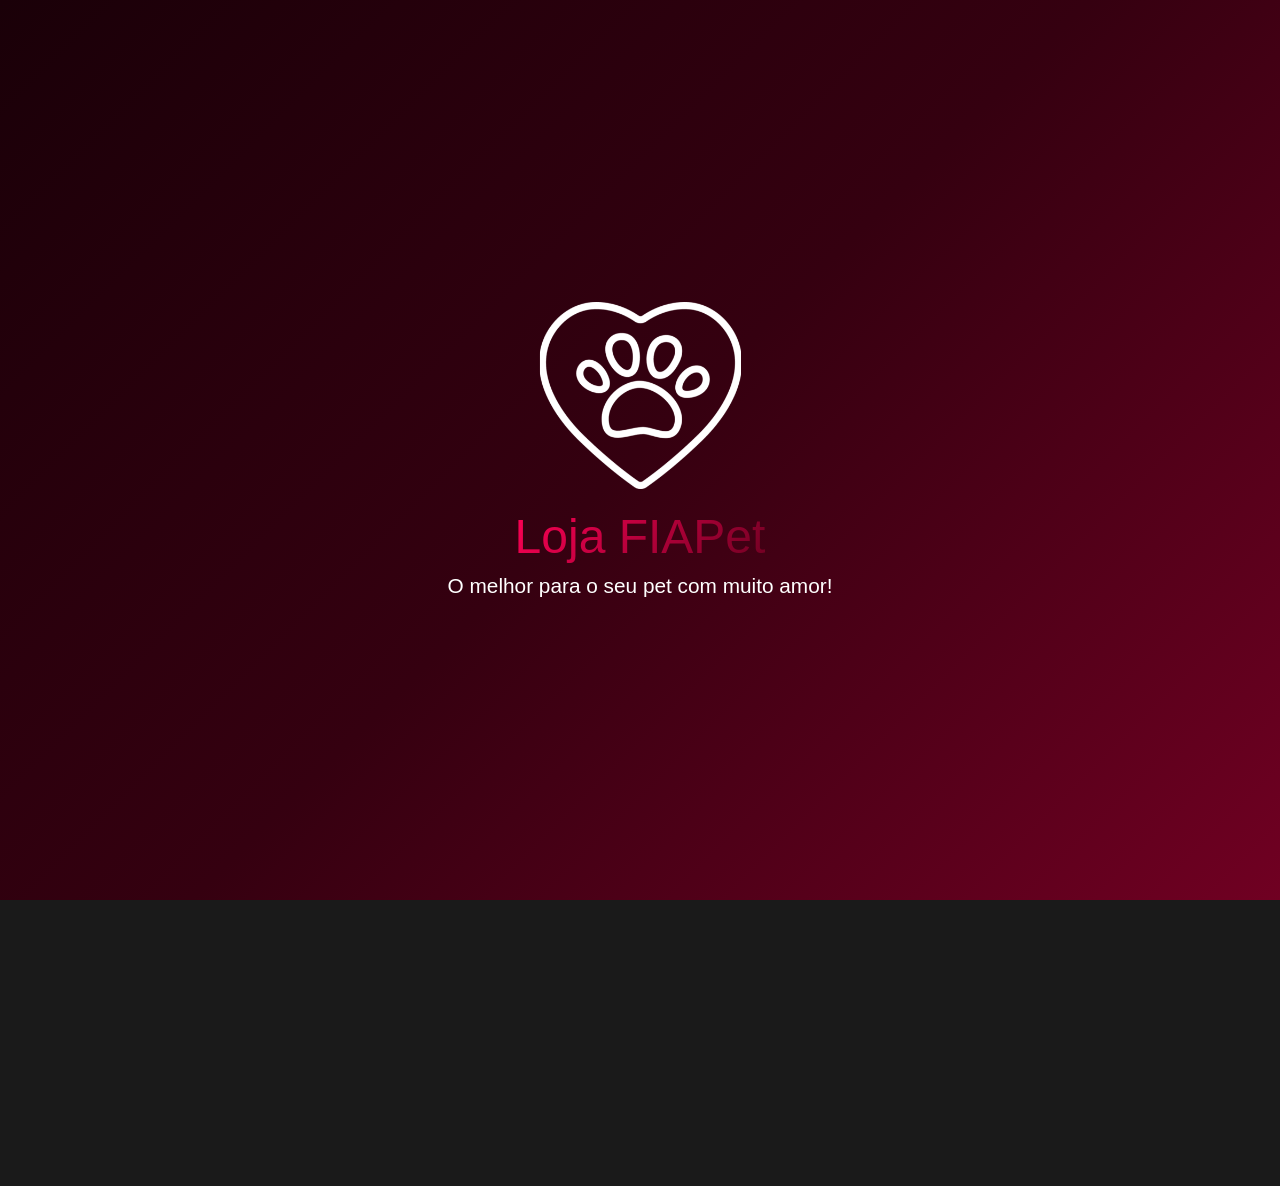
<file: index.html>
<!DOCTYPE html>
<html lang="pt-BR">
<head>
    <meta charset="UTF-8">
    <meta name="viewport" content="width=device-width, initial-scale=1.0">
    <meta name="description" content="FIAPet - A loja completa para o seu pet. Produtos, acessórios e serviços com qualidade e amor.">
    <link rel="stylesheet" href="./src/css/estilo.css">
    <title>Loja FIAPet</title>
</head>
<body>

    <div id="inicio">
        <img src="./src/assets/logo.png" alt="FIAPet" id="imghero">
        <p id="titulo">Loja FIAPet</p>
        <p id="frase">O melhor para o seu pet com muito amor!</p>
    </div>

    <div id="content">
        <header>
            <div class="logo-titulo">
                <img src="./src/assets/logo.png" alt="Logo FIAPet" id="logo">
                <span>FIAPet</span>
            </div>
            <nav>
                <ul>
                    <li><a href="./index.html">Home</a></li>
                    <li><a href="./src/pages/portfolio.html">Produtos</a></li>
                    <li><a href="./src/pages/sobre.html">Sobre</a></li>
                    <li><a href="./src/pages/contato.html">Contato</a></li>
                </ul>
            </nav>
        </header>

        <main>
            <section class="hero-section">
                <h1>Bem-vindo à FIAPet</h1>
                <p>O melhor para o seu pet com o carinho que ele merece. Produtos, serviços e muito amor em um só lugar.</p>
                <div class="nav-cards">
                    <a href="./index.html" class="nav-card">
                        <span class="icon">🏠</span>
                        Home
                    </a>
                    <a href="./src/pages/portfolio.html" class="nav-card">
                        <span class="icon">🛍️</span>
                        Produtos
                    </a>
                    <a href="./src/pages/sobre.html" class="nav-card">
                        <span class="icon">🐾</span>
                        Sobre
                    </a>
                    <a href="./src/pages/contato.html" class="nav-card">
                        <span class="icon">📞</span>
                        Contato
                    </a>
                </div>
            </section>
        </main>

        <footer>
            <div class="footer-grid">
                <div class="footer-col">
                    <h4>FIAPet</h4>
                    <p>A loja completa para o seu melhor amigo. Qualidade, amor e cuidado em cada produto.</p>
                </div>
                <div class="footer-col">
                    <h4>Contato</h4>
                    <p>📞 (11) 9 9999-9999</p>
                    <a href="mailto:contato@fiapet.com.br">✉️ contato@fiapet.com.br</a>
                    <p>📍 São Paulo, SP</p>
                </div>
                <div class="footer-col">
                    <h4>Links</h4>
                    <a href="./index.html">Home</a>
                    <a href="./src/pages/portfolio.html">Produtos</a>
                    <a href="./src/pages/sobre.html">Sobre</a>
                    <a href="./src/pages/contato.html">Contato</a>
                </div>
                <div class="footer-col">
                    <h4>Redes Sociais</h4>
                    <div class="footer-social">
                        <a href="#" class="social-link" title="Instagram">📷</a>
                        <a href="#" class="social-link" title="Facebook">📘</a>
                        <a href="#" class="social-link" title="WhatsApp">💬</a>
                    </div>
                </div>
            </div>
            <div class="footer-copy">
                &copy; 2026 Loja FIAPet — Todos os direitos reservados
            </div>
        </footer>
    </div>

    <script src="./src/js/script.js"></script>
</body>
</html>
</file>
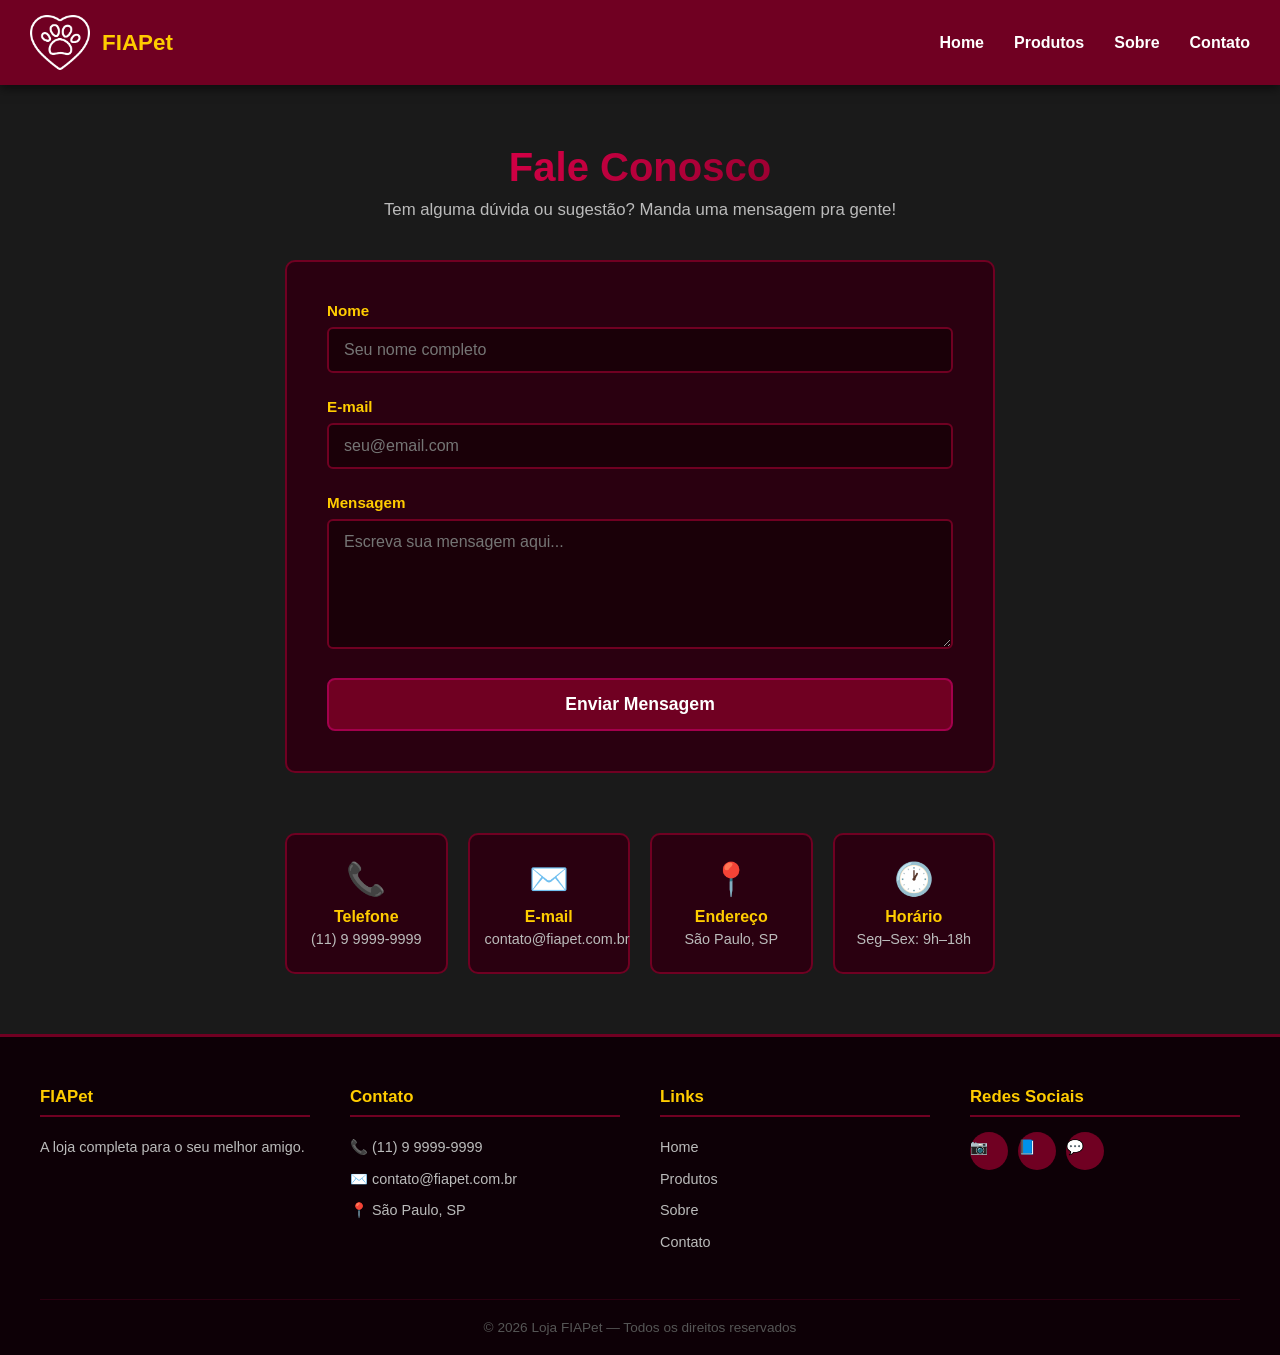
<file: src/pages/contato.html>
<!DOCTYPE html>
<html lang="pt-BR">
<head>
    <meta charset="UTF-8">
    <meta name="viewport" content="width=device-width, initial-scale=1.0">
    <meta name="description" content="Entre em contato com a FIAPet. Envie sua mensagem, dúvida ou sugestão pelo nosso formulário.">
    <link rel="stylesheet" href="../css/estilo.css">
    <title>Contato — FIAPet</title>
</head>
<body>

    <header>
        <div class="logo-titulo">
            <img src="../assets/logo.png" alt="Logo FIAPet" id="logo">
            <span>FIAPet</span>
        </div>
        <nav>
            <ul>
                <li><a href="../../index.html">Home</a></li>
                <li><a href="./portfolio.html">Produtos</a></li>
                <li><a href="./sobre.html">Sobre</a></li>
                <li><a href="./contato.html">Contato</a></li>
            </ul>
        </nav>
    </header>

    <main>
        <section class="contato-section">
            <h1>Fale Conosco</h1>
            <p class="subtitulo">Tem alguma dúvida ou sugestão? Manda uma mensagem pra gente!</p>

            <form class="form-contato" id="form-contato" novalidate>
                <div class="form-group">
                    <label for="nome">Nome</label>
                    <input type="text" id="nome" name="nome" placeholder="Seu nome completo">
                </div>
                <div class="form-group">
                    <label for="email">E-mail</label>
                    <input type="email" id="email" name="email" placeholder="seu@email.com">
                </div>
                <div class="form-group">
                    <label for="descricao">Mensagem</label>
                    <textarea id="descricao" name="descricao" placeholder="Escreva sua mensagem aqui..."></textarea>
                </div>
                <button type="submit" class="btn-enviar">Enviar Mensagem</button>
                <p id="form-msg" class="form-msg"></p>
            </form>
        </section>

        <div class="contato-info">
            <div class="info-card">
                <div class="icon">📞</div>
                <h3>Telefone</h3>
                <p>(11) 9 9999-9999</p>
            </div>
            <div class="info-card">
                <div class="icon">✉️</div>
                <h3>E-mail</h3>
                <p>contato@fiapet.com.br</p>
            </div>
            <div class="info-card">
                <div class="icon">📍</div>
                <h3>Endereço</h3>
                <p>São Paulo, SP</p>
            </div>
            <div class="info-card">
                <div class="icon">🕐</div>
                <h3>Horário</h3>
                <p>Seg–Sex: 9h–18h</p>
            </div>
        </div>
    </main>

    <footer>
        <div class="footer-grid">
            <div class="footer-col">
                <h4>FIAPet</h4>
                <p>A loja completa para o seu melhor amigo.</p>
            </div>
            <div class="footer-col">
                <h4>Contato</h4>
                <p>📞 (11) 9 9999-9999</p>
                <a href="mailto:contato@fiapet.com.br">✉️ contato@fiapet.com.br</a>
                <p>📍 São Paulo, SP</p>
            </div>
            <div class="footer-col">
                <h4>Links</h4>
                <a href="../../index.html">Home</a>
                <a href="./portfolio.html">Produtos</a>
                <a href="./sobre.html">Sobre</a>
                <a href="./contato.html">Contato</a>
            </div>
            <div class="footer-col">
                <h4>Redes Sociais</h4>
                <div class="footer-social">
                    <a href="#" class="social-link" title="Instagram">📷</a>
                    <a href="#" class="social-link" title="Facebook">📘</a>
                    <a href="#" class="social-link" title="WhatsApp">💬</a>
                </div>
            </div>
        </div>
        <div class="footer-copy">
            &copy; 2026 Loja FIAPet — Todos os direitos reservados
        </div>
    </footer>

    <script src="../js/script.js"></script>
</body>
</html>
</file>
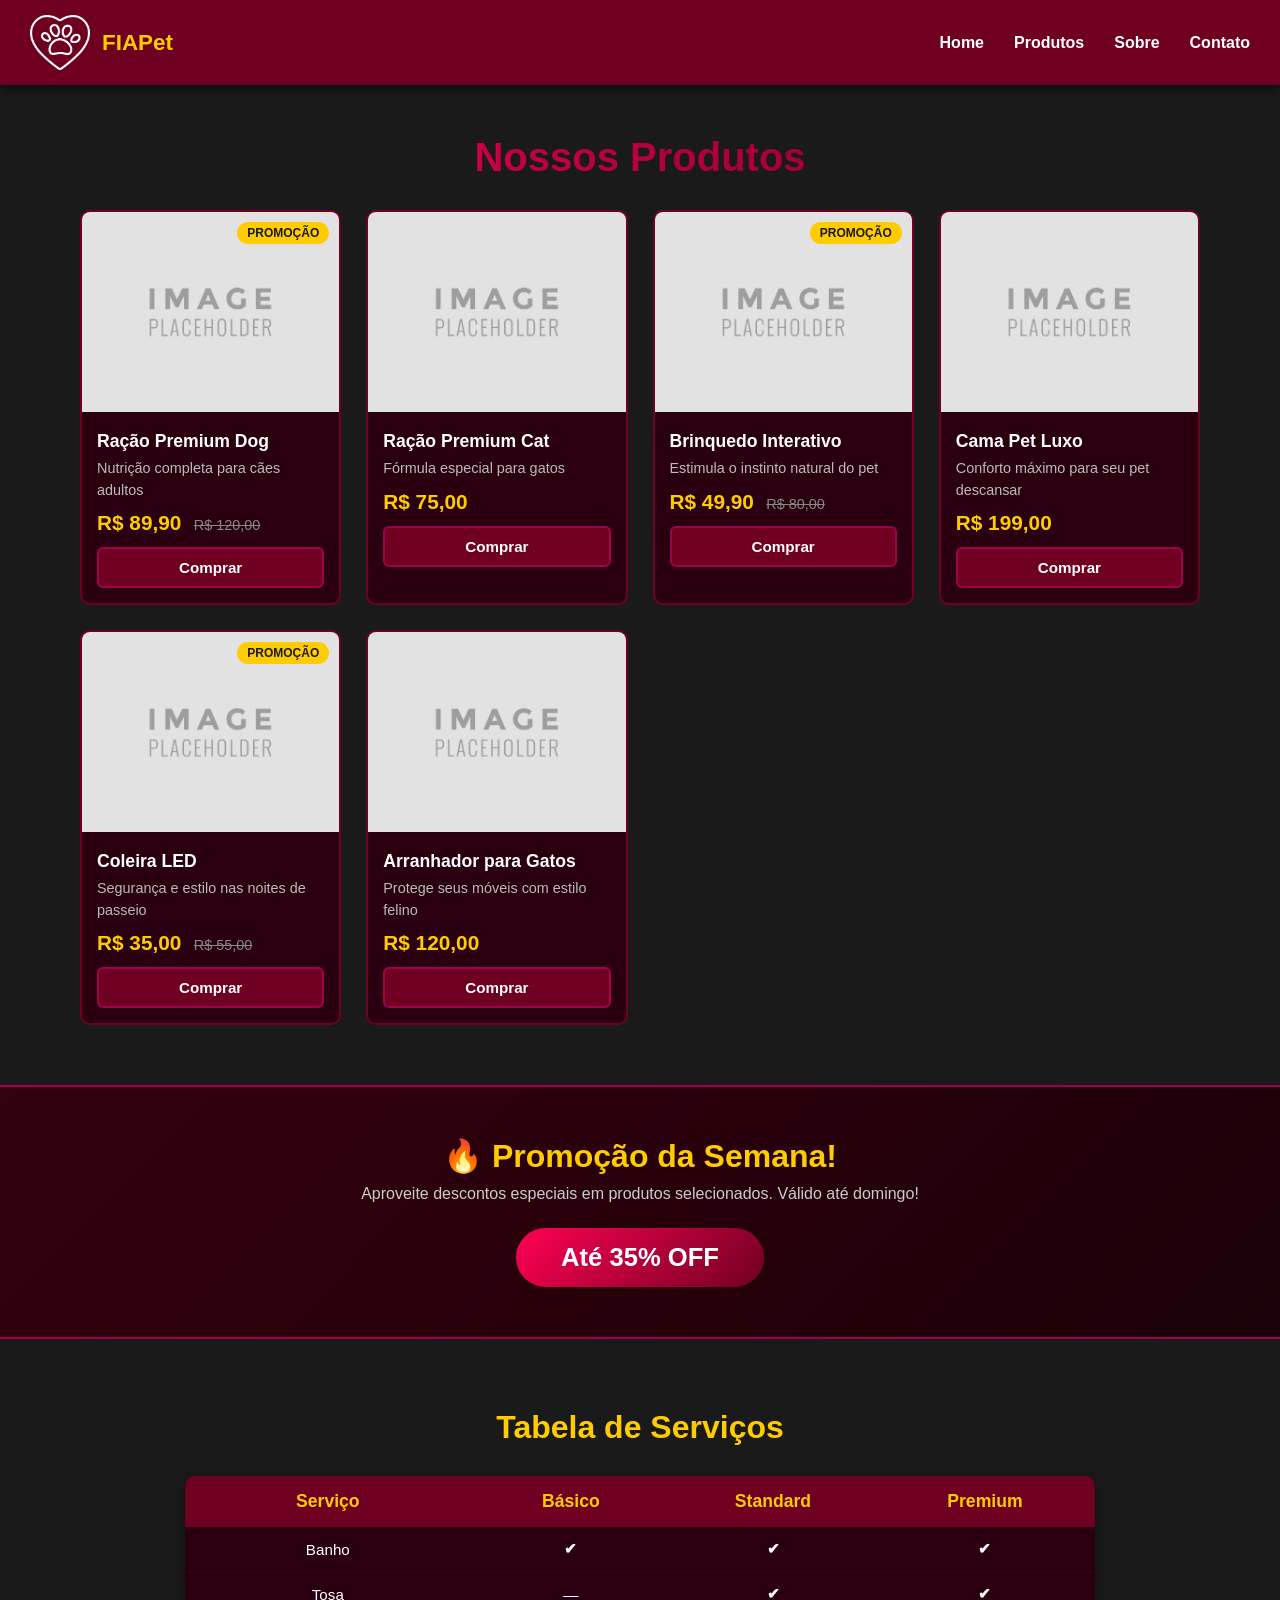
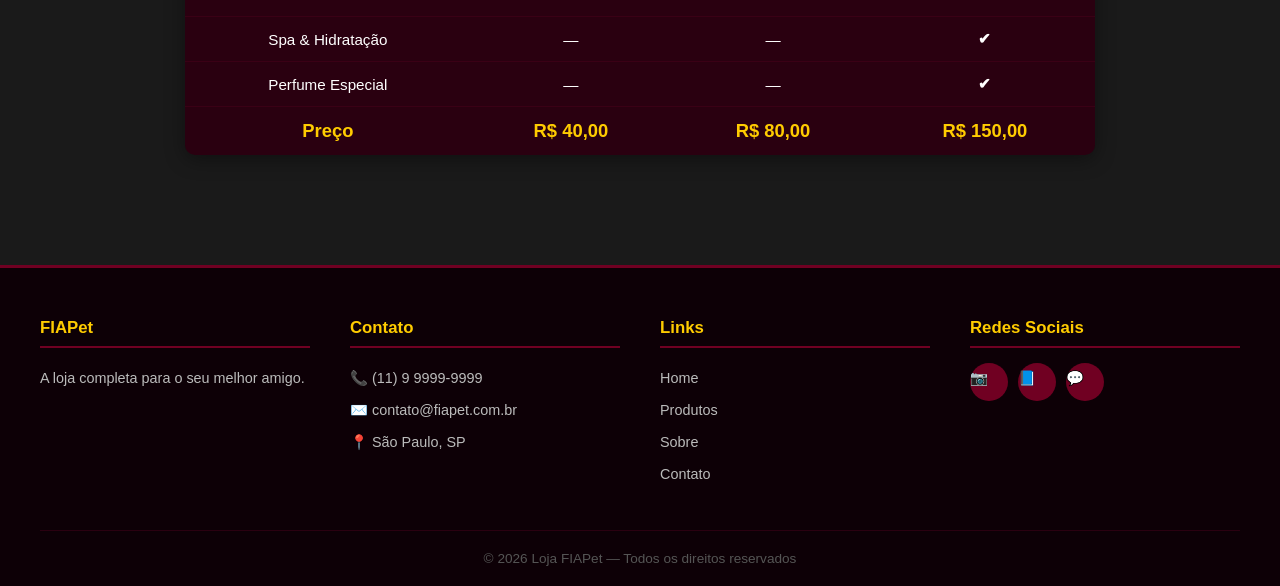
<file: src/pages/portfolio.html>
<!DOCTYPE html>
<html lang="pt-BR">
<head>
    <meta charset="UTF-8">
    <meta name="viewport" content="width=device-width, initial-scale=1.0">
    <meta name="description" content="Confira os produtos, promoções e serviços da FIAPet. Tudo que o seu pet precisa em um só lugar.">
    <link rel="stylesheet" href="../css/estilo.css">
    <title>Produtos — FIAPet</title>
</head>
<body>

    <header>
        <div class="logo-titulo">
            <img src="../assets/logo.png" alt="Logo FIAPet" id="logo">
            <span>FIAPet</span>
        </div>
        <nav>
            <ul>
                <li><a href="../../index.html">Home</a></li>
                <li><a href="./portfolio.html">Produtos</a></li>
                <li><a href="./sobre.html">Sobre</a></li>
                <li><a href="./contato.html">Contato</a></li>
            </ul>
        </nav>
    </header>

    <main>
        <h1 class="page-title">Nossos Produtos</h1>

        <div id="container" class="cards-grid"></div>

        <section class="promo-section">
            <h2>🔥 Promoção da Semana!</h2>
            <p>Aproveite descontos especiais em produtos selecionados. Válido até domingo!</p>
            <span class="promo-badge">Até 35% OFF</span>
        </section>

        <section class="tabela-section">
            <h2>Tabela de Serviços</h2>
            <table class="tabela-precos">
                <thead>
                    <tr>
                        <th>Serviço</th>
                        <th>Básico</th>
                        <th>Standard</th>
                        <th>Premium</th>
                    </tr>
                </thead>
                <tbody>
                    <tr>
                        <td>Banho</td>
                        <td class="check">✔</td>
                        <td class="check">✔</td>
                        <td class="check">✔</td>
                    </tr>
                    <tr>
                        <td>Tosa</td>
                        <td class="cross">—</td>
                        <td class="check">✔</td>
                        <td class="check">✔</td>
                    </tr>
                    <tr>
                        <td>Spa & Hidratação</td>
                        <td class="cross">—</td>
                        <td class="cross">—</td>
                        <td class="check">✔</td>
                    </tr>
                    <tr>
                        <td>Perfume Especial</td>
                        <td class="cross">—</td>
                        <td class="cross">—</td>
                        <td class="check">✔</td>
                    </tr>
                    <tr>
                        <td>Preço</td>
                        <td>R$ 40,00</td>
                        <td>R$ 80,00</td>
                        <td>R$ 150,00</td>
                    </tr>
                </tbody>
            </table>
        </section>
    </main>

    <footer>
        <div class="footer-grid">
            <div class="footer-col">
                <h4>FIAPet</h4>
                <p>A loja completa para o seu melhor amigo.</p>
            </div>
            <div class="footer-col">
                <h4>Contato</h4>
                <p>📞 (11) 9 9999-9999</p>
                <a href="mailto:contato@fiapet.com.br">✉️ contato@fiapet.com.br</a>
                <p>📍 São Paulo, SP</p>
            </div>
            <div class="footer-col">
                <h4>Links</h4>
                <a href="../../index.html">Home</a>
                <a href="./portfolio.html">Produtos</a>
                <a href="./sobre.html">Sobre</a>
                <a href="./contato.html">Contato</a>
            </div>
            <div class="footer-col">
                <h4>Redes Sociais</h4>
                <div class="footer-social">
                    <a href="#" class="social-link" title="Instagram">📷</a>
                    <a href="#" class="social-link" title="Facebook">📘</a>
                    <a href="#" class="social-link" title="WhatsApp">💬</a>
                </div>
            </div>
        </div>
        <div class="footer-copy">
            &copy; 2026 Loja FIAPet — Todos os direitos reservados
        </div>
    </footer>

    <script src="../js/script.js"></script>
</body>
</html>
</file>
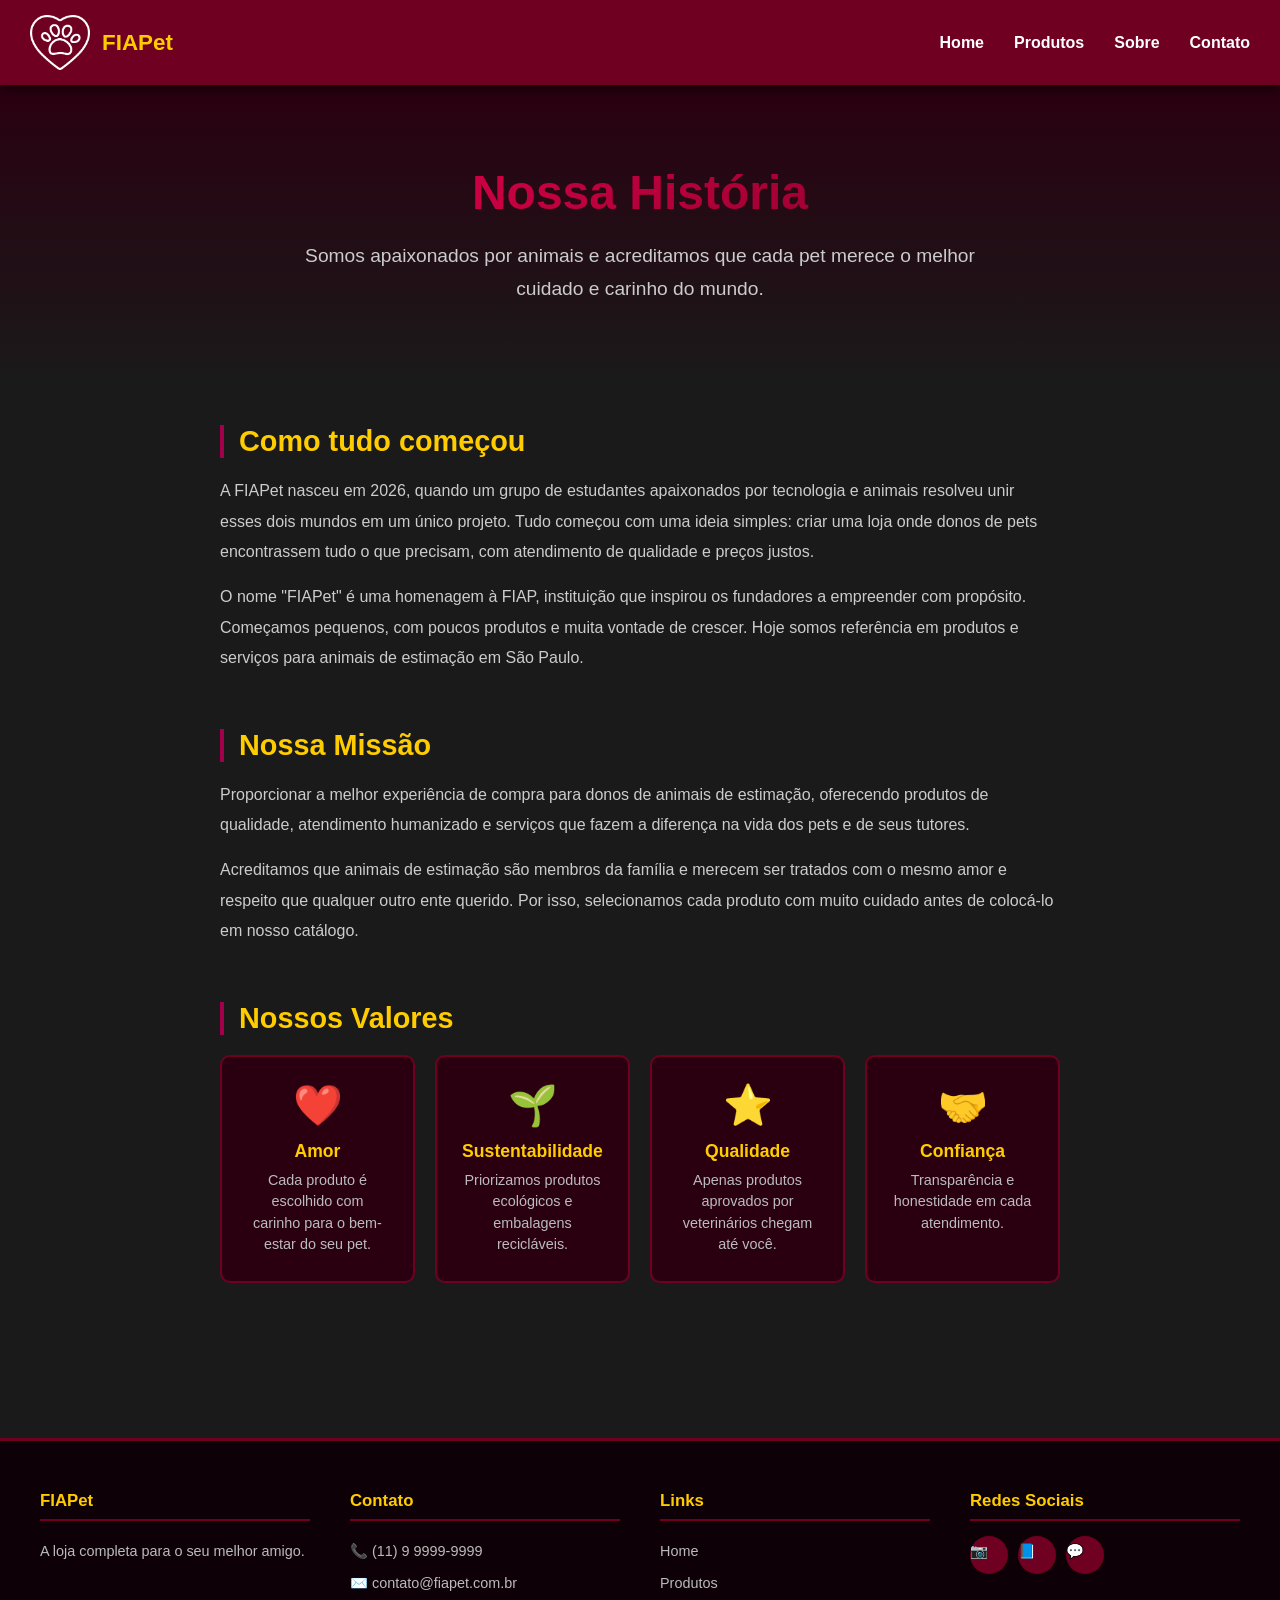
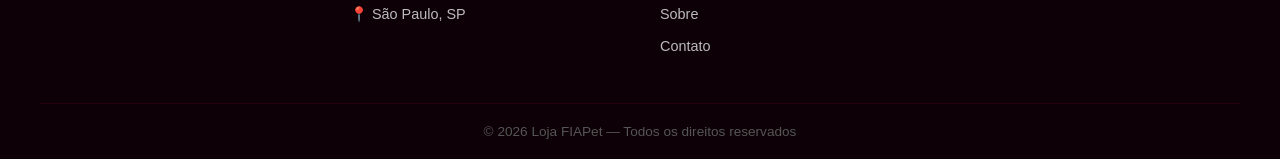
<file: src/pages/sobre.html>
<!DOCTYPE html>
<html lang="pt-BR">
<head>
    <meta charset="UTF-8">
    <meta name="viewport" content="width=device-width, initial-scale=1.0">
    <meta name="description" content="Conheça a história, missão e valores da FIAPet, a petshop criada com amor e propósito.">
    <link rel="stylesheet" href="../css/estilo.css">
    <title>Sobre — FIAPet</title>
</head>
<body>

    <header>
        <div class="logo-titulo">
            <img src="../assets/logo.png" alt="Logo FIAPet" id="logo">
            <span>FIAPet</span>
        </div>
        <nav>
            <ul>
                <li><a href="../../index.html">Home</a></li>
                <li><a href="./portfolio.html">Produtos</a></li>
                <li><a href="./sobre.html">Sobre</a></li>
                <li><a href="./contato.html">Contato</a></li>
            </ul>
        </nav>
    </header>

    <main>
        <section class="sobre-hero">
            <h1>Nossa História</h1>
            <p>Somos apaixonados por animais e acreditamos que cada pet merece o melhor cuidado e carinho do mundo.</p>
        </section>

        <div class="sobre-content">
            <section>
                <h2>Como tudo começou</h2>
                <p>A FIAPet nasceu em 2026, quando um grupo de estudantes apaixonados por tecnologia e animais resolveu unir esses dois mundos em um único projeto. Tudo começou com uma ideia simples: criar uma loja onde donos de pets encontrassem tudo o que precisam, com atendimento de qualidade e preços justos.</p>
                <p>O nome "FIAPet" é uma homenagem à FIAP, instituição que inspirou os fundadores a empreender com propósito. Começamos pequenos, com poucos produtos e muita vontade de crescer. Hoje somos referência em produtos e serviços para animais de estimação em São Paulo.</p>
            </section>

            <section>
                <h2>Nossa Missão</h2>
                <p>Proporcionar a melhor experiência de compra para donos de animais de estimação, oferecendo produtos de qualidade, atendimento humanizado e serviços que fazem a diferença na vida dos pets e de seus tutores.</p>
                <p>Acreditamos que animais de estimação são membros da família e merecem ser tratados com o mesmo amor e respeito que qualquer outro ente querido. Por isso, selecionamos cada produto com muito cuidado antes de colocá-lo em nosso catálogo.</p>
            </section>

            <section>
                <h2>Nossos Valores</h2>
                <div class="valores-grid">
                    <div class="valor-card">
                        <div class="icon">❤️</div>
                        <h3>Amor</h3>
                        <p>Cada produto é escolhido com carinho para o bem-estar do seu pet.</p>
                    </div>
                    <div class="valor-card">
                        <div class="icon">🌱</div>
                        <h3>Sustentabilidade</h3>
                        <p>Priorizamos produtos ecológicos e embalagens recicláveis.</p>
                    </div>
                    <div class="valor-card">
                        <div class="icon">⭐</div>
                        <h3>Qualidade</h3>
                        <p>Apenas produtos aprovados por veterinários chegam até você.</p>
                    </div>
                    <div class="valor-card">
                        <div class="icon">🤝</div>
                        <h3>Confiança</h3>
                        <p>Transparência e honestidade em cada atendimento.</p>
                    </div>
                </div>
            </section>
        </div>
    </main>

    <footer>
        <div class="footer-grid">
            <div class="footer-col">
                <h4>FIAPet</h4>
                <p>A loja completa para o seu melhor amigo.</p>
            </div>
            <div class="footer-col">
                <h4>Contato</h4>
                <p>📞 (11) 9 9999-9999</p>
                <a href="mailto:contato@fiapet.com.br">✉️ contato@fiapet.com.br</a>
                <p>📍 São Paulo, SP</p>
            </div>
            <div class="footer-col">
                <h4>Links</h4>
                <a href="../../index.html">Home</a>
                <a href="./portfolio.html">Produtos</a>
                <a href="./sobre.html">Sobre</a>
                <a href="./contato.html">Contato</a>
            </div>
            <div class="footer-col">
                <h4>Redes Sociais</h4>
                <div class="footer-social">
                    <a href="#" class="social-link" title="Instagram">📷</a>
                    <a href="#" class="social-link" title="Facebook">📘</a>
                    <a href="#" class="social-link" title="WhatsApp">💬</a>
                </div>
            </div>
        </div>
        <div class="footer-copy">
            &copy; 2026 Loja FIAPet — Todos os direitos reservados
        </div>
    </footer>

    <script src="../js/script.js"></script>
</body>
</html>
</file>
<file: src/css/estilo.css>
:root {
    --color1: #ffffff;
    --color2: #1a1a1a;
    --color3: #700022;
    --color4: #a3004c;
    --color5: #ffcc00;
    --colorlinear: linear-gradient(135deg, #ff0055, #700022);
    --fontfamily: "Segoe UI", Arial, sans-serif;
    --radius: 10px;
    --shadow: 0 4px 20px rgba(0, 0, 0, 0.4);
}

* {
    margin: 0;
    padding: 0;
    box-sizing: border-box;
}

html {
    scroll-behavior: smooth;
}

body {
    background: var(--color2);
    font-family: var(--fontfamily);
    color: var(--color1);
}

/* HEADER */
header {
    background: var(--color3);
    padding: 15px 30px;
    display: flex;
    justify-content: space-between;
    align-items: center;
    box-shadow: 0 4px 10px rgba(0, 0, 0, 0.5);
    position: sticky;
    top: 0;
    z-index: 100;
}

header .logo-titulo {
    display: flex;
    align-items: center;
    gap: 12px;
}

header .logo-titulo span {
    font-size: 1.4rem;
    font-weight: 700;
    color: var(--color5);
}

header #logo {
    width: 60px;
    height: 55px;
    border-radius: 0%;
    object-fit: cover;
}

header nav ul {
    display: flex;
    gap: 30px;
    list-style: none;
}

header nav ul li a {
    text-decoration: none;
    color: var(--color1);
    font-weight: 600;
    font-size: 1rem;
    transition: color 0.3s ease;
    padding-bottom: 3px;
    border-bottom: 2px solid transparent;
}

header nav ul li a:hover {
    color: var(--color5);
    border-bottom-color: var(--color5);
}

/* INTRO SPLASH */
#inicio {
    position: fixed;
    top: 0;
    left: 0;
    width: 100%;
    height: 100%;
    background: linear-gradient(135deg, #1a0008, #350010, #700022);
    display: flex;
    flex-direction: column;
    justify-content: center;
    align-items: center;
    z-index: 999;
    opacity: 1;
    transition: opacity 1s ease-in-out;
}

#inicio.efeito-out {
    opacity: 0;
    pointer-events: none;
}

#imghero {
    width: 201px;
    height: 187px;
    border-radius: 0%;
    object-fit: cover;
    animation: fadeIn 1s ease-in-out both;
    margin-bottom: 20px;
}

#titulo {
    font-size: 3rem;
    text-align: center;
    background: var(--colorlinear);
    -webkit-text-fill-color: transparent;
    background-clip: text;
    -webkit-background-clip: text;
    animation: fadeIn 1s ease-in-out 0.3s both;
}

#frase {
    font-size: 1.3rem;
    color: var(--color1);
    margin-top: 10px;
    animation: slideUp 1s ease-in-out 0.6s both;
}

/* MAIN CONTENT */
#content {
    opacity: 0;
    transition: opacity 0.8s ease;
}

#content.visivel {
    opacity: 1;
}

/* HERO SECTION */
.hero-section {
    min-height: 80vh;
    display: flex;
    flex-direction: column;
    justify-content: center;
    align-items: center;
    text-align: center;
    padding: 60px 20px;
    background: linear-gradient(180deg, #2a0010 0%, var(--color2) 100%);
}

.hero-section h1 {
    font-size: 3.5rem;
    background: var(--colorlinear);
    -webkit-text-fill-color: transparent;
    background-clip: text;
    -webkit-background-clip: text;
    margin-bottom: 15px;
}

.hero-section p {
    font-size: 1.2rem;
    color: #ccc;
    margin-bottom: 50px;
    max-width: 600px;
    line-height: 1.7;
}

.nav-cards {
    display: grid;
    grid-template-columns: repeat(auto-fit, minmax(170px, 1fr));
    gap: 20px;
    width: 100%;
    max-width: 850px;
    padding: 0 20px;
}

.nav-card {
    background: var(--color3);
    border: 2px solid var(--color4);
    border-radius: var(--radius);
    padding: 30px 15px;
    text-decoration: none;
    color: var(--color1);
    text-align: center;
    font-weight: 700;
    font-size: 1rem;
    transition: transform 0.3s ease, background 0.3s ease, border-color 0.3s ease, color 0.3s ease;
    display: flex;
    flex-direction: column;
    align-items: center;
    gap: 12px;
}

.nav-card:hover {
    transform: translateY(-8px);
    background: var(--color4);
    border-color: var(--color5);
    color: var(--color5);
}

.nav-card .icon {
    font-size: 2.5rem;
}

/* PAGE TITLE */
.page-title {
    font-size: 2.5rem;
    text-align: center;
    padding: 50px 20px 10px;
    background: var(--colorlinear);
    -webkit-text-fill-color: transparent;
    background-clip: text;
    -webkit-background-clip: text;
}

/* CARDS DE PRODUTO */
.cards-grid {
    display: grid;
    grid-template-columns: repeat(auto-fit, minmax(260px, 1fr));
    gap: 25px;
    padding: 20px 40px 40px;
    max-width: 1200px;
    margin: 0 auto;
}

.produto-card {
    background: #2a0010;
    border: 2px solid var(--color3);
    border-radius: var(--radius);
    overflow: hidden;
    transition: transform 0.3s ease, border-color 0.3s ease, box-shadow 0.3s ease;
    position: relative;
}

.produto-card:hover {
    transform: translateY(-8px);
    border-color: var(--color5);
    box-shadow: 0 8px 25px rgba(163, 0, 76, 0.4);
}

.produto-card img {
    width: 100%;
    height: 200px;
    object-fit: cover;
}

.badge-promo {
    position: absolute;
    top: 10px;
    right: 10px;
    background: var(--color5);
    color: #1a1a1a;
    font-weight: 700;
    font-size: 0.75rem;
    padding: 4px 10px;
    border-radius: 20px;
}

.card-content {
    padding: 15px;
}

.card-content h3 {
    font-size: 1.1rem;
    color: var(--color1);
    margin-bottom: 6px;
}

.card-content p {
    font-size: 0.9rem;
    color: #bbb;
    margin-bottom: 10px;
    line-height: 1.5;
}

.preco {
    font-size: 1.3rem;
    font-weight: 700;
    color: var(--color5);
}

.preco-original {
    font-size: 0.9rem;
    color: #888;
    text-decoration: line-through;
    margin-left: 8px;
}

.btn-comprar {
    display: block;
    width: 100%;
    margin-top: 12px;
    padding: 10px;
    background: var(--color3);
    color: var(--color1);
    border: 2px solid var(--color4);
    border-radius: 6px;
    font-weight: 700;
    font-size: 0.95rem;
    cursor: pointer;
    transition: background 0.3s ease, color 0.3s ease, border-color 0.3s ease;
    font-family: var(--fontfamily);
}

.btn-comprar:hover {
    background: var(--color5);
    color: #1a1a1a;
    border-color: var(--color5);
}

/* PROMOÇÕES */
.promo-section {
    background: linear-gradient(135deg, #350010, #1a0008);
    padding: 50px 40px;
    text-align: center;
    border-top: 2px solid var(--color4);
    border-bottom: 2px solid var(--color4);
    margin: 20px 0;
}

.promo-section h2 {
    font-size: 2rem;
    color: var(--color5);
    margin-bottom: 10px;
}

.promo-section p {
    color: #ccc;
    font-size: 1rem;
    margin-bottom: 25px;
}

.promo-badge {
    display: inline-block;
    background: var(--colorlinear);
    color: white;
    font-size: 1.6rem;
    font-weight: 700;
    padding: 15px 45px;
    border-radius: 50px;
}

/* TABELA DE PREÇOS */
.tabela-section {
    padding: 50px 20px;
    max-width: 950px;
    margin: 0 auto;
}

.tabela-section h2 {
    text-align: center;
    font-size: 2rem;
    color: var(--color5);
    margin-bottom: 30px;
}

.tabela-precos {
    width: 100%;
    border-collapse: collapse;
    background: #2a0010;
    border-radius: var(--radius);
    overflow: hidden;
    box-shadow: var(--shadow);
}

.tabela-precos th {
    background: var(--color3);
    color: var(--color5);
    padding: 15px;
    font-size: 1.1rem;
    text-align: center;
}

.tabela-precos td {
    padding: 13px 15px;
    text-align: center;
    color: var(--color1);
    border-bottom: 1px solid #3a0015;
    font-size: 0.95rem;
}

.tabela-precos tr:last-child td {
    border-bottom: none;
    font-weight: 700;
    font-size: 1.15rem;
    color: var(--color5);
}

.tabela-precos tbody tr:hover td {
    background: rgba(163, 0, 76, 0.15);
}

.check { color: #4caf50; font-weight: 700; }
.cross { color: #555; }

/* SOBRE */
.sobre-hero {
    background: linear-gradient(180deg, #2a0010 0%, var(--color2) 100%);
    padding: 80px 40px;
    text-align: center;
}

.sobre-hero h1 {
    font-size: 3rem;
    background: var(--colorlinear);
    -webkit-text-fill-color: transparent;
    background-clip: text;
    -webkit-background-clip: text;
    margin-bottom: 20px;
}

.sobre-hero p {
    font-size: 1.2rem;
    color: #ccc;
    max-width: 700px;
    margin: 0 auto;
    line-height: 1.7;
}

.sobre-content {
    max-width: 900px;
    margin: 0 auto;
    padding: 40px 30px;
}

.sobre-content section {
    margin-bottom: 55px;
}

.sobre-content h2 {
    font-size: 1.8rem;
    color: var(--color5);
    margin-bottom: 18px;
    border-left: 4px solid var(--color4);
    padding-left: 15px;
}

.sobre-content p {
    color: #ccc;
    line-height: 1.9;
    font-size: 1rem;
    margin-bottom: 15px;
}

.valores-grid {
    display: grid;
    grid-template-columns: repeat(auto-fit, minmax(190px, 1fr));
    gap: 20px;
    margin-top: 20px;
}

.valor-card {
    background: #2a0010;
    border: 2px solid var(--color3);
    border-radius: var(--radius);
    padding: 25px;
    text-align: center;
    transition: border-color 0.3s ease, transform 0.3s ease;
}

.valor-card:hover {
    border-color: var(--color5);
    transform: translateY(-5px);
}

.valor-card .icon {
    font-size: 2.5rem;
    margin-bottom: 12px;
}

.valor-card h3 {
    color: var(--color5);
    margin-bottom: 8px;
    font-size: 1.1rem;
}

.valor-card p {
    color: #bbb;
    font-size: 0.9rem;
    margin: 0;
    line-height: 1.5;
}

/* FORMULÁRIO DE CONTATO */
.contato-section {
    padding: 60px 20px;
    max-width: 750px;
    margin: 0 auto;
}

.contato-section h1 {
    font-size: 2.5rem;
    background: var(--colorlinear);
    -webkit-text-fill-color: transparent;
    background-clip: text;
    -webkit-background-clip: text;
    text-align: center;
    margin-bottom: 10px;
}

.subtitulo {
    text-align: center;
    color: #bbb;
    margin-bottom: 40px;
    font-size: 1.05rem;
}

.form-contato {
    background: #2a0010;
    border: 2px solid var(--color3);
    border-radius: var(--radius);
    padding: 40px;
}

.form-group {
    margin-bottom: 25px;
}

.form-group label {
    display: block;
    color: var(--color5);
    font-weight: 700;
    margin-bottom: 8px;
    font-size: 0.95rem;
}

.form-group input,
.form-group textarea {
    width: 100%;
    padding: 12px 15px;
    background: #1a0008;
    border: 2px solid var(--color3);
    border-radius: 6px;
    color: var(--color1);
    font-size: 1rem;
    font-family: var(--fontfamily);
    transition: border-color 0.3s ease;
    outline: none;
}

.form-group input:focus,
.form-group textarea:focus {
    border-color: var(--color5);
}

.form-group textarea {
    resize: vertical;
    min-height: 130px;
}

.btn-enviar {
    width: 100%;
    padding: 14px;
    background: var(--color3);
    color: var(--color1);
    border: 2px solid var(--color4);
    border-radius: 8px;
    font-size: 1.1rem;
    font-weight: 700;
    cursor: pointer;
    transition: background 0.3s ease, color 0.3s ease, border-color 0.3s ease;
    font-family: var(--fontfamily);
}

.btn-enviar:hover {
    background: var(--color5);
    color: #1a1a1a;
    border-color: var(--color5);
}

.form-msg {
    text-align: center;
    padding: 12px;
    border-radius: 6px;
    margin-top: 15px;
    display: none;
    font-weight: 600;
}

.form-msg.sucesso {
    background: rgba(76, 175, 80, 0.15);
    border: 1px solid #4caf50;
    color: #81c784;
    display: block;
}

.form-msg.erro {
    background: rgba(244, 67, 54, 0.15);
    border: 1px solid #f44336;
    color: #e57373;
    display: block;
}

/* CARDS DE CONTATO */
.contato-info {
    display: grid;
    grid-template-columns: repeat(auto-fit, minmax(160px, 1fr));
    gap: 20px;
    max-width: 750px;
    margin: 0 auto 60px;
    padding: 0 20px;
}

.info-card {
    background: #2a0010;
    border: 2px solid var(--color3);
    border-radius: var(--radius);
    padding: 25px 15px;
    text-align: center;
    transition: border-color 0.3s ease;
}

.info-card:hover {
    border-color: var(--color5);
}

.info-card .icon {
    font-size: 2rem;
    margin-bottom: 10px;
}

.info-card h3 {
    color: var(--color5);
    margin-bottom: 5px;
    font-size: 1rem;
}

.info-card p {
    color: #bbb;
    font-size: 0.9rem;
}

/* FOOTER */
footer {
    background: #0d0006;
    border-top: 3px solid var(--color3);
    padding: 50px 40px 20px;
    margin-top: 60px;
}

.footer-grid {
    display: grid;
    grid-template-columns: repeat(auto-fit, minmax(190px, 1fr));
    gap: 40px;
    max-width: 1200px;
    margin: 0 auto 40px;
}

.footer-col h4 {
    color: var(--color5);
    font-size: 1.05rem;
    margin-bottom: 15px;
    padding-bottom: 8px;
    border-bottom: 2px solid var(--color3);
}

.footer-col p,
.footer-col a {
    color: #bbb;
    font-size: 0.9rem;
    line-height: 2.2;
    text-decoration: none;
    display: block;
    transition: color 0.3s ease;
}

.footer-col a:hover {
    color: var(--color5);
}

.footer-social {
    display: flex;
    gap: 10px;
    margin-top: 8px;
}

.social-link {
    display: flex;
    align-items: center;
    justify-content: center;
    width: 38px;
    height: 38px;
    background: var(--color3);
    border-radius: 50%;
    font-size: 1.1rem;
    text-decoration: none;
    transition: background 0.3s ease, transform 0.3s ease;
}

.social-link:hover {
    background: var(--color5);
    transform: translateY(-3px);
}

.footer-copy {
    text-align: center;
    color: #555;
    font-size: 0.85rem;
    padding-top: 20px;
    border-top: 1px solid #2a0010;
}

/* ANIMAÇÕES */
@keyframes fadeIn {
    from { opacity: 0; transform: translateY(-15px); }
    to { opacity: 1; transform: translateY(0); }
}

@keyframes slideUp {
    from { opacity: 0; transform: translateY(20px); }
    to { opacity: 1; transform: translateY(0); }
}

/* RESPONSIVO */
@media (max-width: 768px) {
    header {
        flex-direction: column;
        gap: 12px;
        padding: 15px;
    }

    header nav ul {
        gap: 15px;
        flex-wrap: wrap;
        justify-content: center;
    }

    .hero-section h1 { font-size: 2.2rem; }
    #titulo { font-size: 2rem; }
    #imghero { width: 140px; height: 140px; }

    .cards-grid { padding: 15px; gap: 15px; }
    .nav-cards { grid-template-columns: repeat(2, 1fr); }

    .tabela-precos { font-size: 0.82rem; }
    .tabela-precos th, .tabela-precos td { padding: 8px 6px; }

    .form-contato { padding: 25px; }
    .sobre-hero { padding: 50px 20px; }
    .sobre-hero h1 { font-size: 2rem; }
    footer { padding: 40px 20px 20px; }
    .footer-grid { gap: 25px; }
}
</file>
